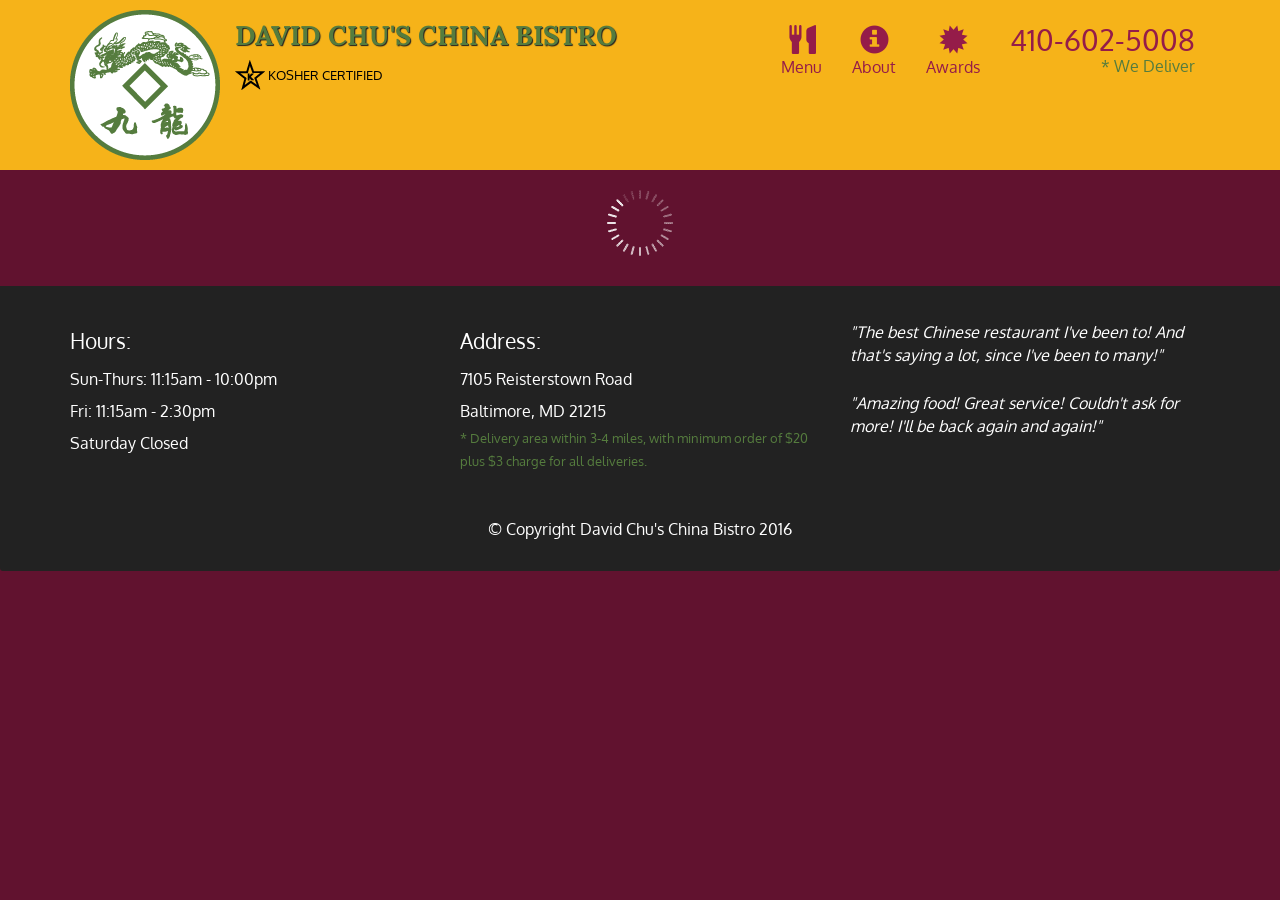
<file: Chinese Restaurant Website/index.html>
<!doctype html>
<html lang="en">

<head>
  <meta charset="utf-8">
  <meta http-equiv="X-UA-Compatible" content="IE=edge">
  <meta name="viewport" content="width=device-width, initial-scale=1">
  <title>David Chu's China Bistro</title>
  <link rel="stylesheet" href="css/bootstrap.min.css">
  <link rel="stylesheet" href="css/styles.css">
  <link href='https://fonts.googleapis.com/css?family=Oxygen:400,300,700' rel='stylesheet' type='text/css'>
  <link href='https://fonts.googleapis.com/css?family=Lora' rel='stylesheet' type='text/css'>
</head>

<body>
  <header>
    <nav id="header-nav" class="navbar navbar-default">
      <div class="container">
        <div class="navbar-header">
          <a href="index.html" class="pull-left visible-md visible-lg">
            <div id="logo-img" alt="Logo image"></div>
          </a>

          <div class="navbar-brand">
            <a href="index.html">
              <h1>David Chu's China Bistro</h1>
            </a>
            <p>
              <img src="images/star-k-logo.png" alt="Kosher certification">
              <span>Kosher Certified</span>
            </p>
          </div>

          <button id="navbarToggle" type="button" class="navbar-toggle collapsed" data-toggle="collapse"
            data-target="#collapsable-nav" aria-expanded="false">
            <span class="sr-only">Toggle navigation</span>
            <span class="icon-bar"></span>
            <span class="icon-bar"></span>
            <span class="icon-bar"></span>
          </button>
        </div>

        <div id="collapsable-nav" class="collapse navbar-collapse">
          <ul id="nav-list" class="nav navbar-nav navbar-right">
            <li id="navHomeButton" class="visible-xs active">
              <a href="index.html">
                <span class="glyphicon glyphicon-home"></span> Home</a>
            </li>
            <li id="navMenuButton">
              <a href="#" onclick="$dc.loadMenuCategories();">
                <span class="glyphicon glyphicon-cutlery"></span><br class="hidden-xs"> Menu</a>
            </li>
            <li>
              <a href="#">
                <span class="glyphicon glyphicon-info-sign"></span><br class="hidden-xs"> About</a>
            </li>
            <li>
              <a href="#">
                <span class="glyphicon glyphicon-certificate"></span><br class="hidden-xs"> Awards</a>
            </li>
            <li id="phone" class="hidden-xs">
              <a href="tel:410-602-5008">
                <span>410-602-5008</span></a>
              <div>* We Deliver</div>
            </li>
          </ul><!-- #nav-list -->
        </div><!-- .collapse .navbar-collapse -->
      </div><!-- .container -->
    </nav><!-- #header-nav -->
  </header>

  <div id="call-btn" class="visible-xs">
    <a class="btn" href="tel:410-602-5008">
      <span class="glyphicon glyphicon-earphone"></span>
      410-602-5008
    </a>
  </div>
  <div id="xs-deliver" class="text-center visible-xs">* We Deliver</div>

  <div id="main-content" class="container"></div>

  <footer class="panel-footer">
    <div class="container">
      <div class="row">
        <section id="hours" class="col-sm-4">
          <span>Hours:</span><br>
          Sun-Thurs: 11:15am - 10:00pm<br>
          Fri: 11:15am - 2:30pm<br>
          Saturday Closed
          <hr class="visible-xs">
        </section>
        <section id="address" class="col-sm-4">
          <span>Address:</span><br>
          7105 Reisterstown Road<br>
          Baltimore, MD 21215
          <p>* Delivery area within 3-4 miles, with minimum order of $20 plus $3 charge for all deliveries.</p>
          <hr class="visible-xs">
        </section>
        <section id="testimonials" class="col-sm-4">
          <p>"The best Chinese restaurant I've been to! And that's saying a lot, since I've been to many!"</p>
          <p>"Amazing food! Great service! Couldn't ask for more! I'll be back again and again!"</p>
        </section>
      </div>
      <div class="text-center">&copy; Copyright David Chu's China Bistro 2016</div>
    </div>
  </footer>

  <!-- jQuery (Bootstrap JS plugins depend on it) -->
  <script src="js/jquery-2.1.4.min.js"></script>
  <script src="js/bootstrap.min.js"></script>
  <script src="js/ajax-utils.js"></script>
  <script src="js/script.js"></script>
</body>

</html>
</file>
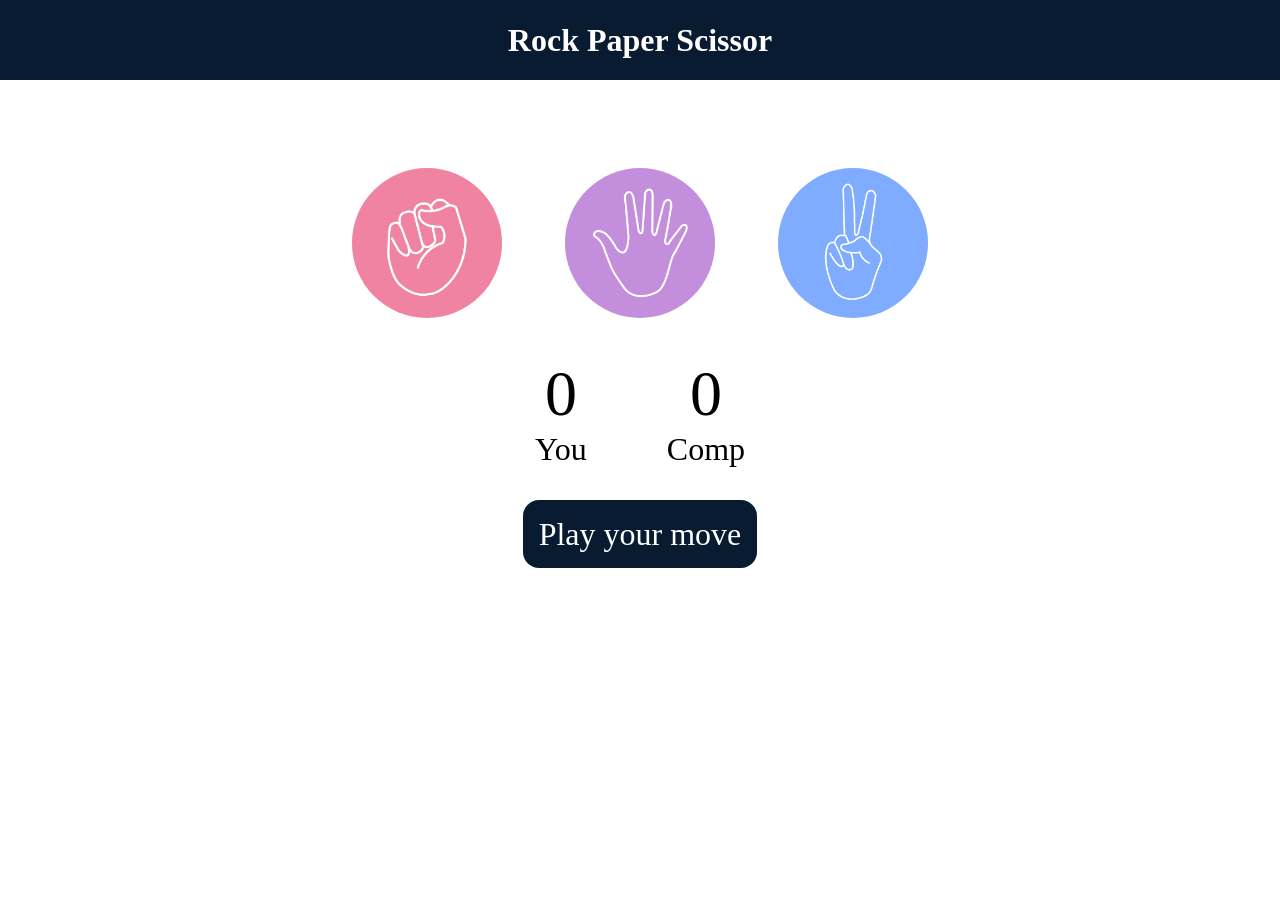
<file: Rock-Paper-Scissor Game/index.html>
<!DOCTYPE html>
<html lang="en">

<head>
    <meta charset="UTF-8" />
    <meta name="viewport" content="width=device-width, initial-scale=1.0" />
    <title>Rock Paper Scissor Game</title>
    <link rel="stylesheet" href="style.css" />
</head>

<body>
    <h1>Rock Paper Scissor</h1>
    <div class="choices">
        <div class="choice" id="rock">
            <img src="./images/rock.png" />
        </div>
        <div class="choice" id="paper">
            <img src="./images/paper.png" />
        </div>
        <div class="choice" id="scissors">
            <img src="./images/scissors.png" />
        </div>
    </div>

    <div class="score-board">
        <div class="score">
            <p id="user-score">0</p>
            <p>You</p>
        </div>
        <div class="score">
            <p id="comp-score">0</p>
            <p>Comp</p>
        </div>
    </div>

    <div class="msg-container">
        <p id="msg">Play your move</p>
    </div>
    <script src="script.js"></script>
</body>

</html>
</file>
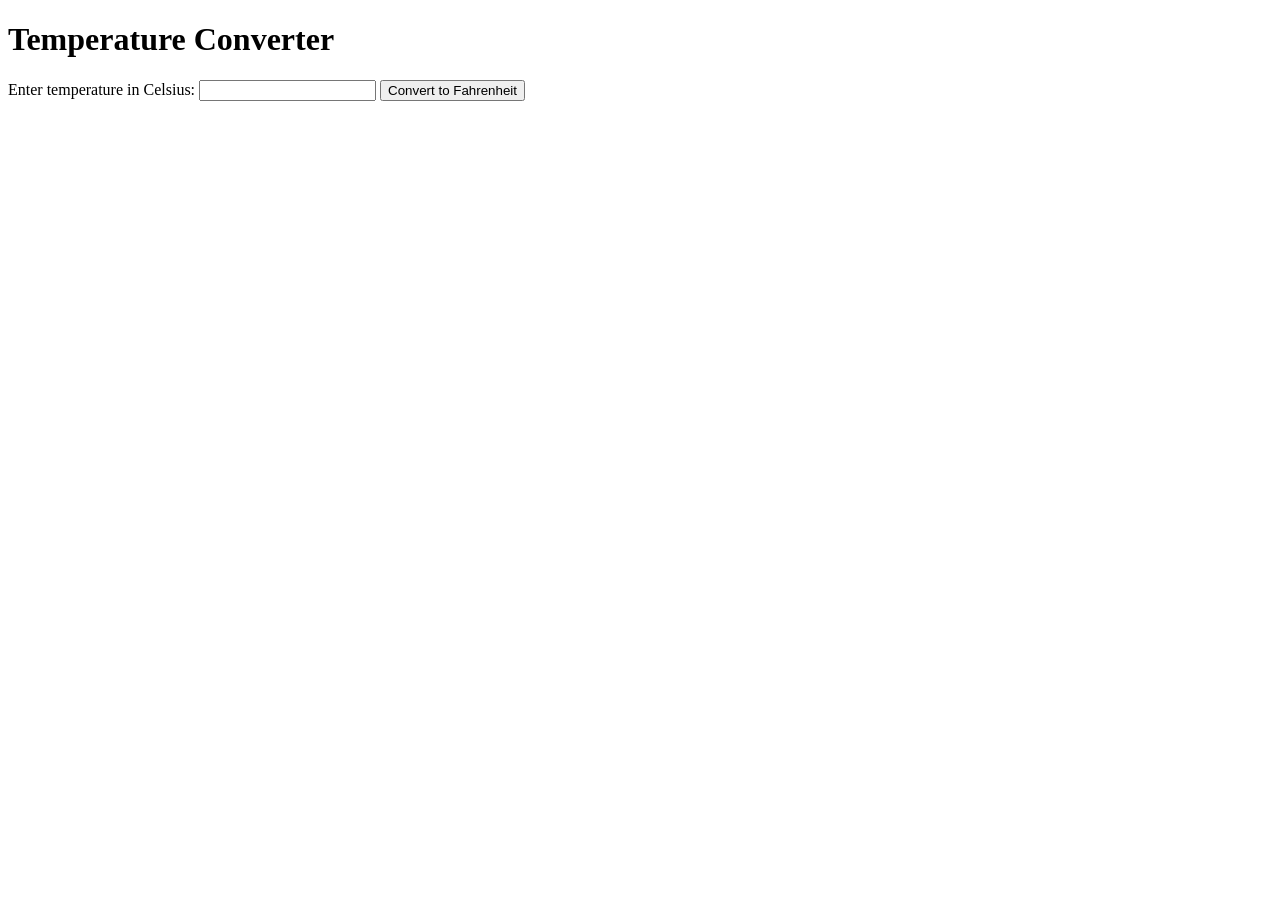
<file: Temprature converter using Function and Event Handling/index.html>
<!DOCTYPE html>
<html>
<head>
    <title>Temperature Converter</title>
</head>
<body>
    <h1>Temperature Converter</h1>
    <label>Enter temperature in Celsius:</label>
    <input type="number" id="celsiusInput">
    <button onclick="convertToFahrenheit()">Convert to Fahrenheit</button>
    <p id="result"></p>

    <script src="script.js"></script>
</body>
</html>
</file>
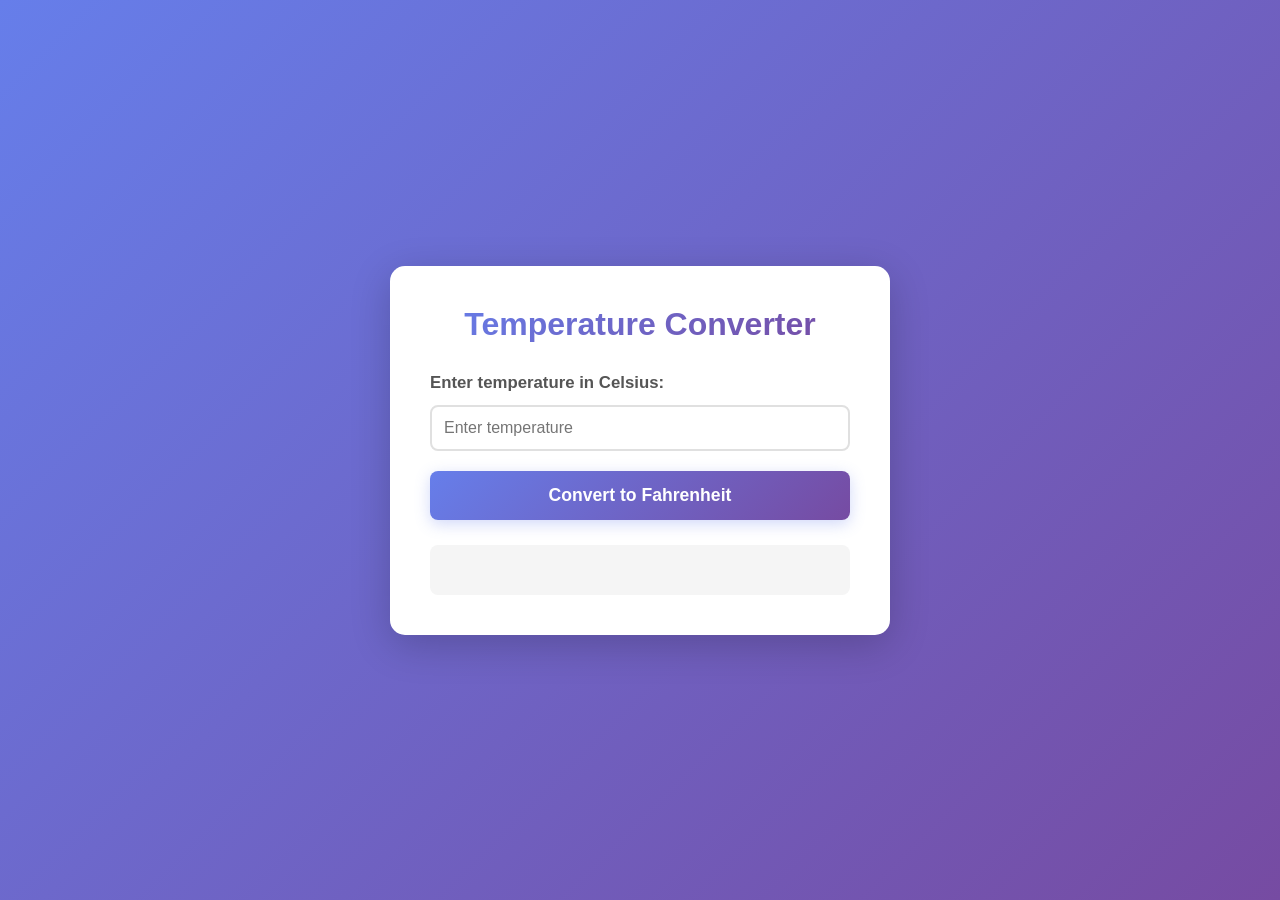
<file: Temprature-Converter/index.html>
<!DOCTYPE html>
<html>
<head>
    <meta charset="UTF-8">
    <meta name="viewport" content="width=device-width, initial-scale=1.0">
    <title>Temperature Converter</title>
    <link rel="stylesheet" href="style.css">
</head>
<body>
    <div class="container">
        <h1>Temperature Converter</h1>
        <label>Enter temperature in Celsius:</label>
        <input type="number" id="celsiusInput" placeholder="Enter temperature">
        <button onclick="convertToFahrenheit()">Convert to Fahrenheit</button>
        <p id="result"></p>
    </div>

    <script src="script.js"></script>
</body>
</html>
</file>
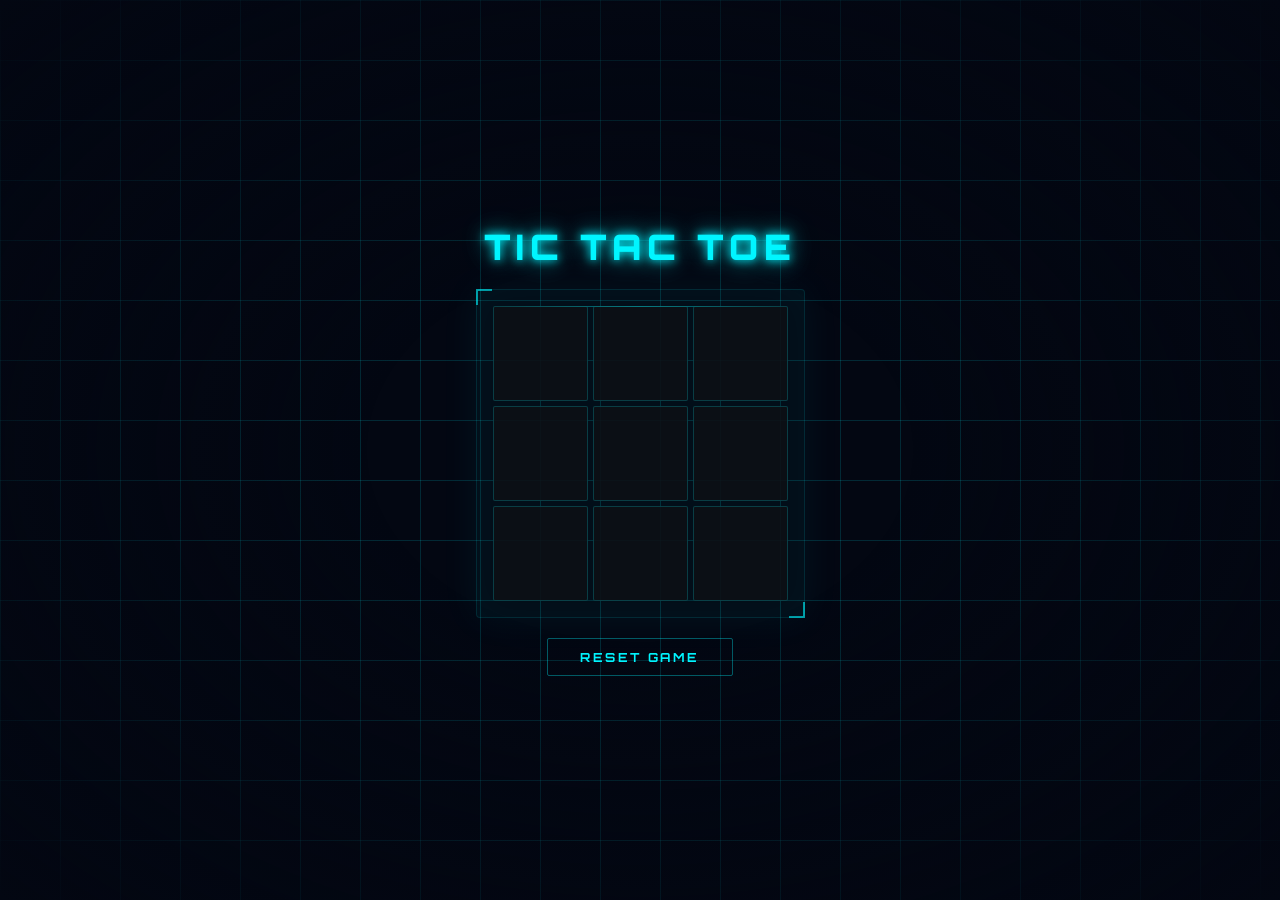
<file: Tic-Tac-Toe Game/index.html>
<!DOCTYPE html>
<html lang="en">

<head>
    <meta charset="UTF-8">
    <meta name="viewport" content="width=device-width, initial-scale=1.0">
    <title>Tic Tac Toe</title>
    <link rel="stylesheet" href="style.css">
</head>

<body>
    <div class="msg-container hide">
        <p id="msg">Winner</p>
        <button id="new-btn">New Game</button>
    </div>
    <main>
        <h1>Tic Tac Toe</h1>
        <div class="container">
            <div class="game">
                <button class="box"></button>
                <button class="box"></button>
                <button class="box"></button>
                <button class="box"></button>
                <button class="box"></button>
                <button class="box"></button>
                <button class="box"></button>
                <button class="box"></button>
                <button class="box"></button>
            </div>
        </div>
        <button id="reset-btn">Reset Game</button>
    </main>

    <script src="script.js"></script>
</body>

</html>
</file>
<file: Chinese Restaurant Website/css/styles.css>
body {
  font-size: 16px;
  color: #fff;
  background-color: #61122f;
  font-family: 'Oxygen', sans-serif;
}

/** HEADER **/
#header-nav {
  background-color: #f6b319;
  border-radius: 0;
  border: 0;
}

#logo-img {
  background: url('../images/restaurant-logo_large.png') no-repeat;
  width: 150px;
  height: 150px;
  margin: 10px 15px 10px 0;
}

.navbar-brand {
  padding-top: 25px;
}
.navbar-brand h1 { /* Restaurant name */
  font-family: 'Lora', serif;
  color: #557c3e;
  font-size: 1.5em;
  text-transform: uppercase;
  font-weight: bold;
  text-shadow: 1px 1px 1px #222;
  margin-top: 0;
  margin-bottom: 0;
  line-height: .75;
}
.navbar-brand a:hover, .navbar-brand a:focus {
  text-decoration: none;
}
.navbar-brand p { /* Kosher cert */
  color: #000;
  text-transform: uppercase;
  font-size: .7em;
  margin-top: 15px;
}
.navbar-brand p span { /* Star-K */
  vertical-align: middle;
}

#nav-list {
  margin-top: 10px;
}
#nav-list a {
  color: #951C49;
  text-align: center;
}
#nav-list a:hover {
  background: #E7E7E7;
}
#nav-list a span {
  font-size: 1.8em;
}

#phone {
  margin-top: 5px;
}
#phone a { /* Phone number */
  text-align: right;
  padding-bottom: 0;
}
#phone div { /* We Deliver */
  color: #557c3e;
  text-align: right;
  padding-right: 15px;
}

.navbar-header button.navbar-toggle, .navbar-header .icon-bar {
  border: 1px solid #61122f;
}
.navbar-header button.navbar-toggle {
  clear: both;
  margin-top: -30px;
}
/* END HEADER */

/* FOOTER */
.panel-footer {
  margin-top: 30px;
  padding-top: 35px;
  padding-bottom: 30px;
  background-color: #222;
  border-top: 0;
}
.panel-footer div.row {
  margin-bottom: 35px;
}
#hours, #address {
  line-height: 2;
}
#hours > span, #address > span {
  font-size: 1.3em;
}
#address p {
  color: #557c3e;
  font-size: .8em;
  line-height: 1.8;
}
#testimonials {
  font-style: italic;
}
#testimonials p:nth-child(2) {
  margin-top: 25px;
}
/* END FOOTER */



/* HOME PAGE */
.container .jumbotron {
  box-shadow: 0 0 50px #3F0C1F;
  border: 2px solid #3F0C1F;
}

#menu-tile, #specials-tile, #map-tile {
  height: 250px;
  width: 100%;
  margin-bottom: 15px;
  position: relative;
  border: 2px solid #3F0C1F;
  overflow: hidden;
}
#menu-tile:hover, #specials-tile:hover, #map-tile:hover {
  box-shadow: 0 1px 5px 1px #cccccc;
}
#menu-tile {
  background: url('../images/menu-tile.jpg') no-repeat;
  background-position: center;
}
#specials-tile {
  background: url('../images/specials-tile.jpg') no-repeat;
  background-position: center;
}
#menu-tile span, #specials-tile span, #map-tile span {
  position: absolute;
  bottom: 0;
  right: 0;
  width: 100%;
  text-align: center;
  font-size: 1.6em;
  text-transform: uppercase;
  background-color: #000;
  color: #fff;
  opacity: .8;
}
/* END HOME PAGE */

/* MENU CATEGORIES PAGE */
.category-tile { 
  position: relative;
  border: 2px solid #3F0C1F;
  overflow: hidden;
  width: 200px;
  height: 200px;
  margin: 0 auto 15px;
}
.category-tile span {
  position: absolute;
  bottom: 0;
  right: 0;
  width: 100%;
  text-align: center;
  font-size: 1.2em;
  text-transform: uppercase;
  background-color: #000;
  color: #fff;
  opacity: .8;
}
.category-tile:hover {
  box-shadow: 0 1px 5px 1px #cccccc;
}

#menu-categories-title + div {
  margin-bottom: 50px;
}
/* END MENU CATEGORIES PAGE */

/* SINGLE CATEGORY PAGE */
.menu-item-tile {
  margin-bottom: 25px;
}
.menu-item-tile hr {
  width: 80%;
}
.menu-item-tile .menu-item-price {
  font-size: 1.1em;
  text-align: right;
  margin-top: -15px;
  margin-right: -15px;
}
.menu-item-tile .menu-item-price span {
  font-size: .6em;
}
.menu-item-photo {
  position: relative;
  border: 2px solid #3F0C1F; 
  overflow: hidden;
  padding: 0;
  margin-right: -15px;
  margin-left: auto;
  margin-bottom: 20px;
  max-width: 250px;
}
.menu-item-photo div {
  position: absolute;
  bottom: 0;
  right: 0;
  width: 80px;
  background-color: #557c3e;
  text-align: center;
}
.menu-item-description {
  padding-right: 30px;
}
h3.menu-item-title {
  margin: 0 0 10px;
}
.menu-item-details {
  font-size: .9em;
  font-style: italic;
}
/* END SINGLE CATEGORY PAGE */


/********** Large devices only **********/
@media (min-width: 1200px) {
  .container .jumbotron {
    background: url('../images/jumbotron_1200.jpg') no-repeat;
    height: 675px;
  }
}

/********** Medium devices only **********/
@media (min-width: 992px) and (max-width: 1199px) {
  /* Header */
  #logo-img {
    background: url('../images/restaurant-logo_medium.png') no-repeat;
    width: 100px;
    height: 100px;
    margin: 5px 5px 5px 0;
  }
  /* End Header */

  /* Home Page */
  .container .jumbotron {
    background: url('../images/jumbotron_992.jpg') no-repeat;
    height: 558px;
  }
  /* End Home Page */
}

/********** Small devices only **********/
@media (min-width: 768px) and (max-width: 991px) {
  /* Home Page */
  .container .jumbotron {
    background: url('../images/jumbotron_768.jpg') no-repeat;
    height: 432px;
  }
  /* End Home Page */
}

/********** Extra small devices only **********/
@media (max-width: 767px) {
  /* Header */
  .navbar-brand {
    padding-top: 10px;
    height: 80px;
  }
  .navbar-brand h1 { /* Restaurant name */
    padding-top: 10px;
    font-size: 5vw; /* 1vw = 1% of viewport width */
  }
  .navbar-brand p { /* Kosher cert */
    font-size: .6em;
    margin-top: 12px;
  }
  .navbar-brand p img { /* Star-K */
    height: 20px;
  }

  #collapsable-nav a { /* Collapsed nav menu text */
    font-size: 1.2em;
  }
  #collapsable-nav a span { /* Collapsed nav menu glyph */
    font-size: 1em;
    margin-right: 5px;
  }

  #call-btn > a {
    font-size: 1.5em;
    display: block;
    margin: 0 20px;
    padding: 10px;
    border: 2px solid #fff;
    background-color: #f6b319;
    color: #951c49;
  }
  #xs-deliver {
    margin-top: 5px;
    font-size: .7em;
    letter-spacing: .1em;
    text-transform: uppercase;
  }
  /* End Header */

  /* Footer */
  .panel-footer section {
    margin-bottom: 30px;
    text-align: center;
  }
  .panel-footer section:nth-child(3) {
    margin-bottom: 0; /* margin already exists on the whole row */
  }
  .panel-footer section hr {
    width: 50%;
  }
  /* End Footer */

  /* Home Page */
  .container .jumbotron {
    margin-top: 30px;
    padding: 0;
  }
  #menu-tile, #specials-tile {
    width: 360px;
    margin: 0 auto 15px;
  }

  .menu-item-photo {
    margin-right: auto;
  }
  .menu-item-tile .menu-item-price {
    text-align: center;
  }
  .menu-item-description {
    text-align: center;;
  }
}


/********** Super extra small devices Only :-) (e.g., iPhone 4) **********/
@media (max-width: 479px) {
  /* Header */
  .navbar-brand h1 { /* Restaurant name */
    padding-top: 5px;
    font-size: 6vw;
  }
  /* End Header */
  
  /* Home page */
  #menu-tile, #specials-tile {
    width: 280px;
    margin: 0 auto 15px;
  }

  .col-xxs-12 {
    position: relative;
    min-height: 1px;
    padding-right: 15px;
    padding-left: 15px;
    float: left;
    width: 100%;
  }
}
</file>
<file: Rock-Paper-Scissor Game/style.css>
* {
    margin: 0;
    padding: 0;
    text-align: center;
}

h1 {
    background-color: #081b31;
    color: #fff;
    height: 5rem;
    line-height: 5rem;
}

.choice {
    height: 165px;
    width: 165px;
    border-radius: 50%;
    display: flex;
    justify-content: center;
    align-items: center;
}

.choice:hover {
    cursor: pointer;
    background-color: #081b31;
}

img {
    height: 150px;
    width: 150px;
    object-fit: cover;
    border-radius: 50%;
}

.choices {
    display: flex;
    justify-content: center;
    align-items: center;
    gap: 3rem;
    margin-top: 5rem;
}

.score-board {
    display: flex;
    justify-content: center;
    align-items: center;
    font-size: 2rem;
    margin-top: 2rem;
    gap: 5rem;
}

#user-score,
#comp-score {
    font-size: 4rem;
}

.msg-container {
    margin-top: 3rem;
}

#msg {
    background-color: #081b31;
    color: #fff;
    font-size: 2rem;
    display: inline;
    padding: 1rem;
    border-radius: 1rem;
}
</file>
<file: Temprature-Converter/style.css>
* {
    margin: 0;
    padding: 0;
    box-sizing: border-box;
}

body {
    font-family: 'Segoe UI', Tahoma, Geneva, Verdana, sans-serif;
    background: linear-gradient(135deg, #667eea 0%, #764ba2 100%);
    min-height: 100vh;
    display: flex;
    justify-content: center;
    align-items: center;
    padding: 20px;
}

.container {
    background: white;
    padding: 40px;
    border-radius: 15px;
    box-shadow: 0 10px 40px rgba(0, 0, 0, 0.2);
    max-width: 500px;
    width: 100%;
}

h1 {
    color: #333;
    text-align: center;
    margin-bottom: 30px;
    font-size: 2em;
    background: linear-gradient(135deg, #667eea 0%, #764ba2 100%);
    -webkit-background-clip: text;
    -webkit-text-fill-color: transparent;
    background-clip: text;
}

label {
    display: block;
    margin-bottom: 12px;
    color: #555;
    font-weight: 600;
    font-size: 1.05em;
}

input[type="number"] {
    width: 100%;
    padding: 12px;
    margin-bottom: 20px;
    border: 2px solid #e0e0e0;
    border-radius: 8px;
    font-size: 1em;
    transition: all 0.3s ease;
}

input[type="number"]:focus {
    outline: none;
    border-color: #667eea;
    box-shadow: 0 0 8px rgba(102, 126, 234, 0.3);
}

button {
    width: 100%;
    padding: 14px;
    background: linear-gradient(135deg, #667eea 0%, #764ba2 100%);
    color: white;
    border: none;
    border-radius: 8px;
    font-size: 1.1em;
    font-weight: 600;
    cursor: pointer;
    transition: all 0.3s ease;
    box-shadow: 0 4px 15px rgba(102, 126, 234, 0.3);
}

button:hover {
    transform: translateY(-2px);
    box-shadow: 0 6px 20px rgba(102, 126, 234, 0.4);
}

button:active {
    transform: translateY(0);
    box-shadow: 0 2px 10px rgba(102, 126, 234, 0.3);
}

#result {
    margin-top: 25px;
    padding: 15px;
    text-align: center;
    background: #f5f5f5;
    border-radius: 8px;
    color: #333;
    font-size: 1.1em;
    font-weight: 600;
    min-height: 50px;
    display: flex;
    align-items: center;
    justify-content: center;
}

@media (max-width: 600px) {
    .container {
        padding: 25px;
    }

    h1 {
        font-size: 1.5em;
        margin-bottom: 20px;
    }

    button, input[type="number"] {
        font-size: 1em;
        padding: 12px;
    }
}
</file>
<file: Tic-Tac-Toe Game/style.css>
@import url('https://fonts.googleapis.com/css2?family=Orbitron:wght@400;700;900&family=Exo+2:wght@300;400&display=swap');

:root {
    --bg-deep: #030712;
    --bg-panel: #0d1117;
    --neon-cyan: #00f5ff;
    --neon-pink: #ff0080;
    --neon-yellow: #ffe600;
    --grid-line: rgba(0, 245, 255, 0.15);
    --glow-cyan: 0 0 10px #00f5ff, 0 0 30px #00f5ff55, 0 0 60px #00f5ff22;
    --glow-pink: 0 0 10px #ff0080, 0 0 30px #ff008055, 0 0 60px #ff008022;
    --cell-size: 95px;
    --gap: 5px;
}

*,
*::before,
*::after {
    margin: 0;
    padding: 0;
    box-sizing: border-box;
}

body {
    background-color: var(--bg-deep);
    min-height: 100vh;
    display: flex;
    align-items: center;
    justify-content: center;
    font-family: 'Exo 2', sans-serif;
    overflow: hidden;
    position: relative;
}

/* Animated grid background */
body::before {
    content: '';
    position: fixed;
    inset: 0;
    background-image:
        linear-gradient(var(--grid-line) 1px, transparent 1px),
        linear-gradient(90deg, var(--grid-line) 1px, transparent 1px);
    background-size: 60px 60px;
    animation: gridDrift 20s linear infinite;
    z-index: 0;
    pointer-events: none;
}

/* Radial vignette */
body::after {
    content: '';
    position: fixed;
    inset: 0;
    background: radial-gradient(ellipse at center, transparent 30%, var(--bg-deep) 100%);
    z-index: 0;
    pointer-events: none;
}

@keyframes gridDrift {
    from {
        background-position: 0 0;
    }

    to {
        background-position: 60px 60px;
    }
}

/* Message Container (hidden by default) */
.msg-container {
    display: flex;
    position: fixed;
    inset: 0;
    z-index: 100;
    align-items: center;
    justify-content: center;
    flex-direction: column;
    gap: 24px;
    background: rgba(3, 7, 18, 0.85);
    backdrop-filter: blur(6px);
}

.msg-container.hide {
    display: none;
}

#msg {
    font-family: 'Orbitron', sans-serif;
    font-weight: 900;
    font-size: clamp(1.8rem, 5vw, 3rem);
    letter-spacing: 0.15em;
    text-transform: uppercase;
    color: var(--neon-yellow);
    text-shadow:
        0 0 10px #ffe600,
        0 0 30px #ffe60055,
        0 0 60px #ffe60022;
    animation: titlePulse 1.5s ease-in-out infinite;
}

/* New Game Button */
#new-btn {
    font-family: 'Orbitron', sans-serif;
    font-weight: 700;
    font-size: 0.78rem;
    letter-spacing: 0.2em;
    text-transform: uppercase;
    color: var(--neon-yellow);
    background: transparent;
    border: 1px solid rgba(255, 230, 0, 0.35);
    padding: 10px 32px;
    border-radius: 2px;
    cursor: pointer;
    position: relative;
    overflow: hidden;
    transition: color 0.3s ease, border-color 0.3s ease, transform 0.15s ease;
    outline: none;
}

#new-btn::before {
    content: '';
    position: absolute;
    inset: 0;
    background: linear-gradient(90deg, transparent, rgba(255, 230, 0, 0.08), transparent);
    transform: translateX(-100%);
    transition: transform 0.4s ease;
}

#new-btn::after {
    content: '';
    position: absolute;
    inset: -1px;
    background:
        linear-gradient(var(--neon-yellow), var(--neon-yellow)) top left / 10px 2px no-repeat,
        linear-gradient(var(--neon-yellow), var(--neon-yellow)) top left / 2px 10px no-repeat,
        linear-gradient(var(--neon-yellow), var(--neon-yellow)) bottom right / 10px 2px no-repeat,
        linear-gradient(var(--neon-yellow), var(--neon-yellow)) bottom right / 2px 10px no-repeat;
    opacity: 0;
    transition: opacity 0.3s ease;
}

#new-btn:hover {
    color: #fff;
    border-color: rgba(255, 230, 0, 0.7);
    text-shadow: 0 0 10px #ffe600, 0 0 30px #ffe60055;
    transform: scale(1.03);
}

#new-btn:hover::before {
    transform: translateX(100%);
}

#new-btn:hover::after {
    opacity: 1;
}

#new-btn:active {
    transform: scale(0.96);
}

main {
    position: relative;
    z-index: 1;
    display: flex;
    flex-direction: column;
    align-items: center;
    gap: 20px;
}

h1 {
    font-family: 'Orbitron', sans-serif;
    font-weight: 900;
    font-size: clamp(1.4rem, 3.5vw, 2.2rem);
    letter-spacing: 0.15em;
    text-transform: uppercase;
    color: var(--neon-cyan);
    text-shadow: var(--glow-cyan);
    animation: titlePulse 3s ease-in-out infinite;
    position: relative;
}

h1::after {
    content: 'TIC TAC TOE';
    position: absolute;
    inset: 0;
    color: transparent;
    -webkit-text-stroke: 1px var(--neon-cyan);
    filter: blur(8px);
    opacity: 0.4;
    animation: titlePulse 3s ease-in-out infinite reverse;
}

@keyframes titlePulse {

    0%,
    100% {
        opacity: 1;
    }

    50% {
        opacity: 0.75;
    }
}

.container {
    padding: 16px;
    background: rgba(0, 245, 255, 0.03);
    border: 1px solid rgba(0, 245, 255, 0.12);
    border-radius: 4px;
    position: relative;
    box-shadow:
        0 0 40px rgba(0, 245, 255, 0.06),
        inset 0 0 40px rgba(0, 245, 255, 0.03);
}

/* Corner decorations */
.container::before,
.container::after {
    content: '';
    position: absolute;
    width: 16px;
    height: 16px;
    border-color: var(--neon-cyan);
    border-style: solid;
    opacity: 0.6;
}

.container::before {
    top: -1px;
    left: -1px;
    border-width: 2px 0 0 2px;
}

.container::after {
    bottom: -1px;
    right: -1px;
    border-width: 0 2px 2px 0;
}

.game {
    display: grid;
    grid-template-columns: repeat(3, var(--cell-size));
    grid-template-rows: repeat(3, var(--cell-size));
    gap: var(--gap);
    position: relative;
}

/* Scanline sweep */
.game::before,
.game::after {
    content: '';
    position: absolute;
    background: linear-gradient(90deg, transparent, var(--neon-cyan), transparent);
    height: 1px;
    width: 100%;
    animation: scanline 4s linear infinite;
    opacity: 0.3;
    pointer-events: none;
}

.game::after {
    animation-delay: -2s;
}

@keyframes scanline {
    0% {
        top: 0;
    }

    100% {
        top: 100%;
    }
}

/* Base box */
.box {
    width: var(--cell-size);
    height: var(--cell-size);
    background: rgba(13, 17, 23, 0.9);
    border: 1px solid rgba(0, 245, 255, 0.2);
    border-radius: 2px;
    cursor: pointer;
    font-family: 'Orbitron', sans-serif;
    font-size: 2.8rem;
    font-weight: 900;
    color: transparent;
    position: relative;
    overflow: hidden;
    transition:
        border-color 0.2s ease,
        background 0.2s ease,
        transform 0.1s ease;
    outline: none;
}

.box::before {
    content: '';
    position: absolute;
    inset: 0;
    background: radial-gradient(circle at center, rgba(0, 245, 255, 0.06), transparent 70%);
    opacity: 0;
    transition: opacity 0.3s ease;
}

.box:hover:not(:disabled) {
    border-color: rgba(0, 245, 255, 0.6);
    background: rgba(0, 245, 255, 0.05);
    transform: scale(0.97);
}

.box:hover:not(:disabled)::before {
    opacity: 1;
}

.box:active:not(:disabled) {
    transform: scale(0.93);
}

/* Reveal animation when any text is placed */
.box:not(:empty) {
    animation: cellReveal 0.25s cubic-bezier(0.34, 1.56, 0.64, 1) both;
}

/* X — Cyan neon (via data-player attribute) */
.box[data-player="X"] {
    color: var(--neon-cyan) !important;
    text-shadow: var(--glow-cyan);
    border-color: rgba(0, 245, 255, 0.5);
    background: rgba(0, 245, 255, 0.04);
}

/* O — Pink neon (via data-player attribute) */
.box[data-player="O"] {
    color: var(--neon-pink) !important;
    text-shadow: var(--glow-pink);
    border-color: rgba(255, 0, 128, 0.5);
    background: rgba(255, 0, 128, 0.04);
}

@keyframes cellReveal {
    from {
        transform: scale(0.4) rotate(15deg);
        opacity: 0;
    }

    to {
        transform: scale(1) rotate(0deg);
        opacity: 1;
    }
}

/* Winning cell gold flash */
.box.win {
    animation: winPulse 0.6s ease-in-out infinite alternate;
}

@keyframes winPulse {
    from {
        box-shadow: none;
    }

    to {
        box-shadow: inset 0 0 20px rgba(255, 230, 0, 0.25), 0 0 20px rgba(255, 230, 0, 0.4);
        border-color: var(--neon-yellow);
    }
}

.box:disabled {
    cursor: not-allowed;
}

/* Reset Button */
#reset-btn {
    font-family: 'Orbitron', sans-serif;
    font-weight: 700;
    font-size: 0.78rem;
    letter-spacing: 0.2em;
    text-transform: uppercase;
    color: var(--neon-cyan);
    background: transparent;
    border: 1px solid rgba(0, 245, 255, 0.35);
    padding: 10px 32px;
    border-radius: 2px;
    cursor: pointer;
    position: relative;
    overflow: hidden;
    transition: color 0.3s ease, border-color 0.3s ease, transform 0.15s ease;
    outline: none;
}

/* Sweep fill on hover */
#reset-btn::before {
    content: '';
    position: absolute;
    inset: 0;
    background: linear-gradient(90deg, transparent, rgba(0, 245, 255, 0.08), transparent);
    transform: translateX(-100%);
    transition: transform 0.4s ease;
}

/* Corner accents */
#reset-btn::after {
    content: '';
    position: absolute;
    inset: -1px;
    background:
        linear-gradient(var(--neon-cyan), var(--neon-cyan)) top left / 10px 2px no-repeat,
        linear-gradient(var(--neon-cyan), var(--neon-cyan)) top left / 2px 10px no-repeat,
        linear-gradient(var(--neon-cyan), var(--neon-cyan)) bottom right / 10px 2px no-repeat,
        linear-gradient(var(--neon-cyan), var(--neon-cyan)) bottom right / 2px 10px no-repeat;
    opacity: 0;
    transition: opacity 0.3s ease;
}

#reset-btn:hover {
    color: #fff;
    border-color: rgba(0, 245, 255, 0.7);
    text-shadow: var(--glow-cyan);
    transform: scale(1.03);
}

#reset-btn:hover::before {
    transform: translateX(100%);
}

#reset-btn:hover::after {
    opacity: 1;
}

#reset-btn:active {
    transform: scale(0.96);
    background: rgba(0, 245, 255, 0.06);
}

/* Responsive */
@media (max-width: 480px) {
    :root {
        --cell-size: 80px;
    }

    h1 {
        font-size: 1.3rem;
    }

    .box {
        font-size: 2rem;
    }
}
</file>
